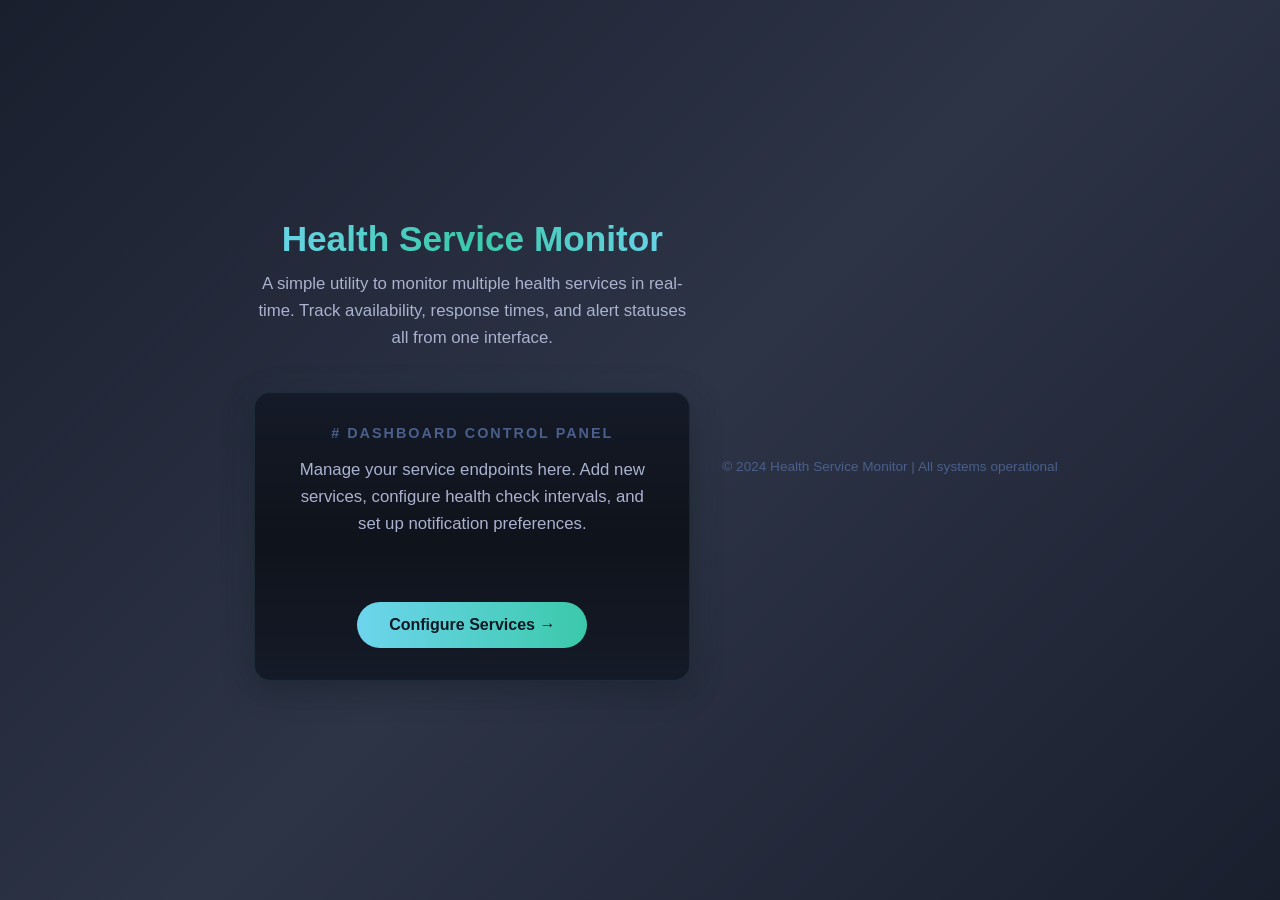
<file: vijay_work/docker-debug-exercise/index.html>
<!DOCTYPE html>
<html lang="en">
<head>
    <meta charset="UTF-8">
    <meta name="viewport" content="width=device-width, initial-scale=1.0">
    <title>Health Service Monitor</title>
    <link rel="stylesheet" href="style.css">
</head>
<body>
    <div class="container">
        <h1>Health Service Monitor</h1>
        <p>A simple utility to monitor multiple health services in real-time. Track availability, response times, and alert statuses all from one interface.</p>

        <div class="card">
            <div class="card-title"># Dashboard Control Panel</div>
            <div class="card-content">
                <p>Manage your service endpoints here. Add new services, configure health check intervals, and set up notification preferences.</p>
            </div>
            <button class="btn-primary" onclick="alert('Feature coming soon!')">
                Configure Services →
            </button>
        </div>
    </div>

    <footer>
        &copy; 2024 Health Service Monitor | All systems operational
    </footer>
</body>
</html>
</file>
<file: vijay_work/docker-debug-exercise/style.css>
/* Base Styles */
* {
    box-sizing: border-box;
    margin: 0;
    padding: 0;
}

body {
    font-family: 'Segoe UI', Tahoma, Geneva, Verdana, sans-serif;
    background: linear-gradient(135deg, #1a1f2e 0%, #2d3446 50%, #1a1f2e 100%);
    min-height: 100vh;
    display: flex;
    justify-content: center;
    align-items: center;
    color: #e8efff;
}

/* Container */
.container {
    text-align: center;
    max-width: 500px;
    padding: 2rem;
}

/* Heading */
h1 {
    font-size: 2.2rem;
    margin-bottom: 0.8rem;
    background: linear-gradient(90deg, #6dd5ed 0%, #3bc9aa 50%, #6dd5ed 100%);
    -webkit-background-clip: text;
    -webkit-text-fill-color: transparent;
    background-clip: text;
    font-weight: 700;
}

/* Description */
p {
    color: #aab2cf;
    margin-bottom: 2.5rem;
    line-height: 1.6;
    font-size: 1.05rem;
}

/* Card Styles */
.card {
    background: linear-gradient(180deg, #141a27 0%, #0f131b 50%, #141a27 100%);
    border-radius: 16px;
    padding: 2rem;
    border: 1px solid rgba(109, 213, 237, 0.1);
    box-shadow:
        0 8px 32px rgba(0, 0, 0, 0.3),
        0 0 40px rgba(109, 213, 237, 0.05);
    transition: transform 0.3s ease, box-shadow 0.3s ease;
}

.card:hover {
    transform: translateY(-4px);
    box-shadow:
        0 12px 48px rgba(0, 0, 0, 0.4),
        0 0 60px rgba(109, 213, 237, 0.15);
}

.card-title {
    font-size: 0.9rem;
    text-transform: uppercase;
    letter-spacing: 2px;
    color: #4a5f8c;
    margin-bottom: 1rem;
    font-weight: 600;
}

.card-content {
    min-height: 75px;
    display: flex;
    align-items: center;
    justify-content: center;
    color: #aab2cf;
    margin-bottom: 1.5rem;
}

/* Button Styles */
.btn-primary {
    background: linear-gradient(90deg, #6dd5ed 0%, #3bc9aa 100%);
    color: #0f1824;
    border: none;
    padding: 0.9rem 2rem;
    font-size: 1rem;
    font-weight: 600;
    border-radius: 50px;
    cursor: pointer;
    transition: all 0.3s ease;
    text-decoration: none;
    display: inline-block;
}

.btn-primary:hover {
    transform: scale(1.05);
    box-shadow:
        0 4px 20px rgba(109, 213, 237, 0.4),
        0 0 30px rgba(109, 213, 237, 0.2);
}

.btn-primary:active {
    transform: scale(0.95);
}

/* Footer */
footer {
    margin-top: 2rem;
    color: #4a5f8c;
    font-size: 0.85rem;
}
</file>
<file: vijay_work/docker-web-exercise/style.css>
/* Base Styles */
* {
    box-sizing: border-box;
    margin: 0;
    padding: 0;
}

body {
    font-family: 'Segoe UI', Tahoma, Geneva, Verdana, sans-serif;
    background: linear-gradient(135deg, #1a1f2e 0%, #2d3446 50%, #1a1f2e 100%);
    min-height: 100vh;
    display: flex;
    justify-content: center;
    align-items: center;
    color: #e8efff;
}

/* Container */
.container {
    text-align: center;
    max-width: 500px;
    padding: 2rem;
}

/* Heading */
h1 {
    font-size: 2.2rem;
    margin-bottom: 0.8rem;
    background: linear-gradient(90deg, #6dd5ed 0%, #3bc9aa 50%, #6dd5ed 100%);
    -webkit-background-clip: text;
    -webkit-text-fill-color: transparent;
    background-clip: text;
    font-weight: 700;
}

/* Description */
p {
    color: #aab2cf;
    margin-bottom: 2.5rem;
    line-height: 1.6;
    font-size: 1.05rem;
}

/* Card Styles */
.card {
    background: linear-gradient(180deg, #141a27 0%, #0f131b 50%, #141a27 100%);
    border-radius: 16px;
    padding: 2rem;
    border: 1px solid rgba(109, 213, 237, 0.1);
    box-shadow: 
        0 8px 32px rgba(0, 0, 0, 0.3),
        0 0 40px rgba(109, 213, 237, 0.05);
    transition: transform 0.3s ease, box-shadow 0.3s ease;
}

.card:hover {
    transform: translateY(-4px);
    box-shadow: 
        0 12px 48px rgba(0, 0, 0, 0.4),
        0 0 60px rgba(109, 213, 237, 0.15);
}

.card-title {
    font-size: 0.9rem;
    text-transform: uppercase;
    letter-spacing: 2px;
    color: #4a5f8c;
    margin-bottom: 1rem;
    font-weight: 600;
}

.card-content {
    min-height: 75px;
    display: flex;
    align-items: center;
    justify-content: center;
    color: #aab2cf;
    margin-bottom: 1.5rem;
}

/* Button Styles */
.btn-primary {
    background: linear-gradient(90deg, #6dd5ed 0%, #3bc9aa 100%);
    color: #0f1824;
    border: none;
    padding: 0.9rem 2rem;
    font-size: 1rem;
    font-weight: 600;
    border-radius: 50px;
    cursor: pointer;
    transition: all 0.3s ease;
    text-decoration: none;
    display: inline-block;
}

.btn-primary:hover {
    transform: scale(1.05);
    box-shadow: 
        0 4px 20px rgba(109, 213, 237, 0.4),
        0 0 30px rgba(109, 213, 237, 0.2);
}

.btn-primary:active {
    transform: scale(0.95);
}

/* Footer */
footer {
    margin-top: 2rem;
    color: #4a5f8c;
    font-size: 0.85rem;
}
</file>
